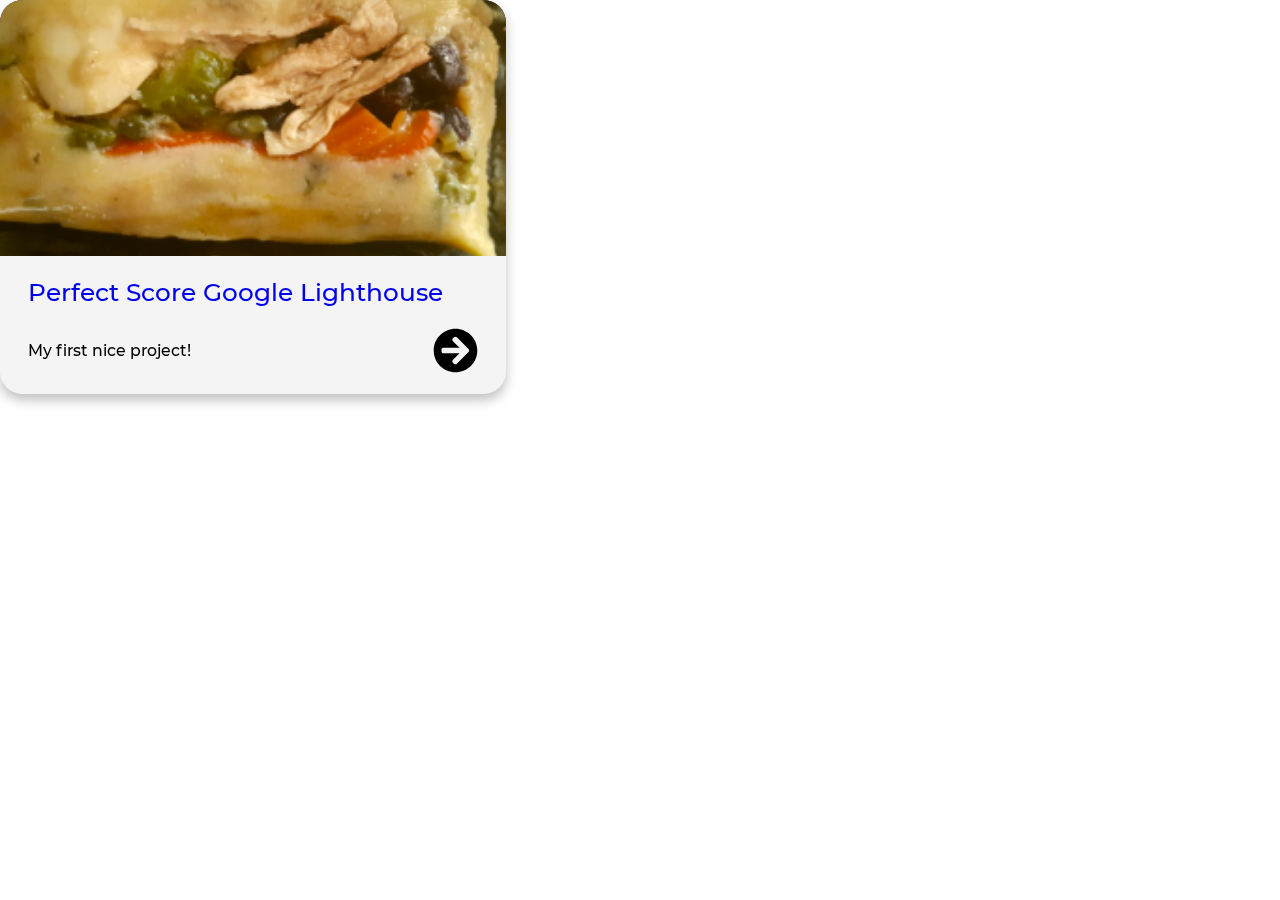
<file: index.html>
<!DOCTYPE html>
<html lang="en">
  <head>
    <meta charset="UTF-8" />
    <meta http-equiv="X-UA-Compatible" content="IE=edge" />
    <meta name="viewport" content="width=device-width, initial-scale=1.0" />
    <link href="styles.css" rel="stylesheet" type="text/css" media="screen" />
    <title>Cards</title>
  </head>
  <body>
    <!--Design Card to my portfolio-->
    <section class="custom_element">
      <div class="card_inner">
        <!--Card's Front-face-->
        <div class="card_face card_face-front">
          <a
            href="https://mejiasasociados.cl/"
            target="_blank"
            class="img_container"
          >
            <img
              class="card_face-image"
              src="card_hallaca.png"
              alt="picture project"
            />
          </a>
          <div class="card_description">
            <a
              href="https://mejiasasociados.cl/"
              target="_blank"
              class="project_name"
              >Perfect Score Google Lighthouse</a
            >
            <div class="flip_container">
              <p class="watch_project">My first nice project!</p>
              <img
                class="arrow"
                src="img/arrow-circle-right-solid.svg"
                alt="arrow icon"
              />
            </div>
          </div>
        </div>
        <!--Card's Back-face-->
        <div class="card_face card_face-back">
          <p class="card_caption">
            I needed one week to get done this project using
            <strong>HTML, CSS and a little bit of JavaScript</strong>. And I
            thought that I could make it better developing a
            <strong>contact form</strong> so I watched a bunch of videos on
            You-Tube and was able to create one
            <strong>from zero using PHP.</strong><br />
            I'm also proud of that logo made by myself
            <strong>using FIGMA!</strong>
            <em>
              I copied the design from a png image and re-made the image againg
              to use <strong>SVG format.</strong></em
            ><br />
            I did a research about loading web pages, performance and SEO to
            make this project outstanding!
          </p>
        </div>
      </div>
    </section>
    <!--End of the customed element-->
    <script>
      let arrowBtn = document.querySelector(".arrow");
      let backCard = document.querySelector(".card_caption");
      let projectCard = document.querySelector(".card_inner");

      function flipCard() {
        setTimeout(() => projectCard.classList.add("flipped"), 100);
      }
      function removeFlipCard() {
        projectCard.classList.remove("flipped");
      }

      arrowBtn.addEventListener("click", flipCard);
      backCard.addEventListener("click", removeFlipCard);
    </script>
  </body>
</html>
</file>
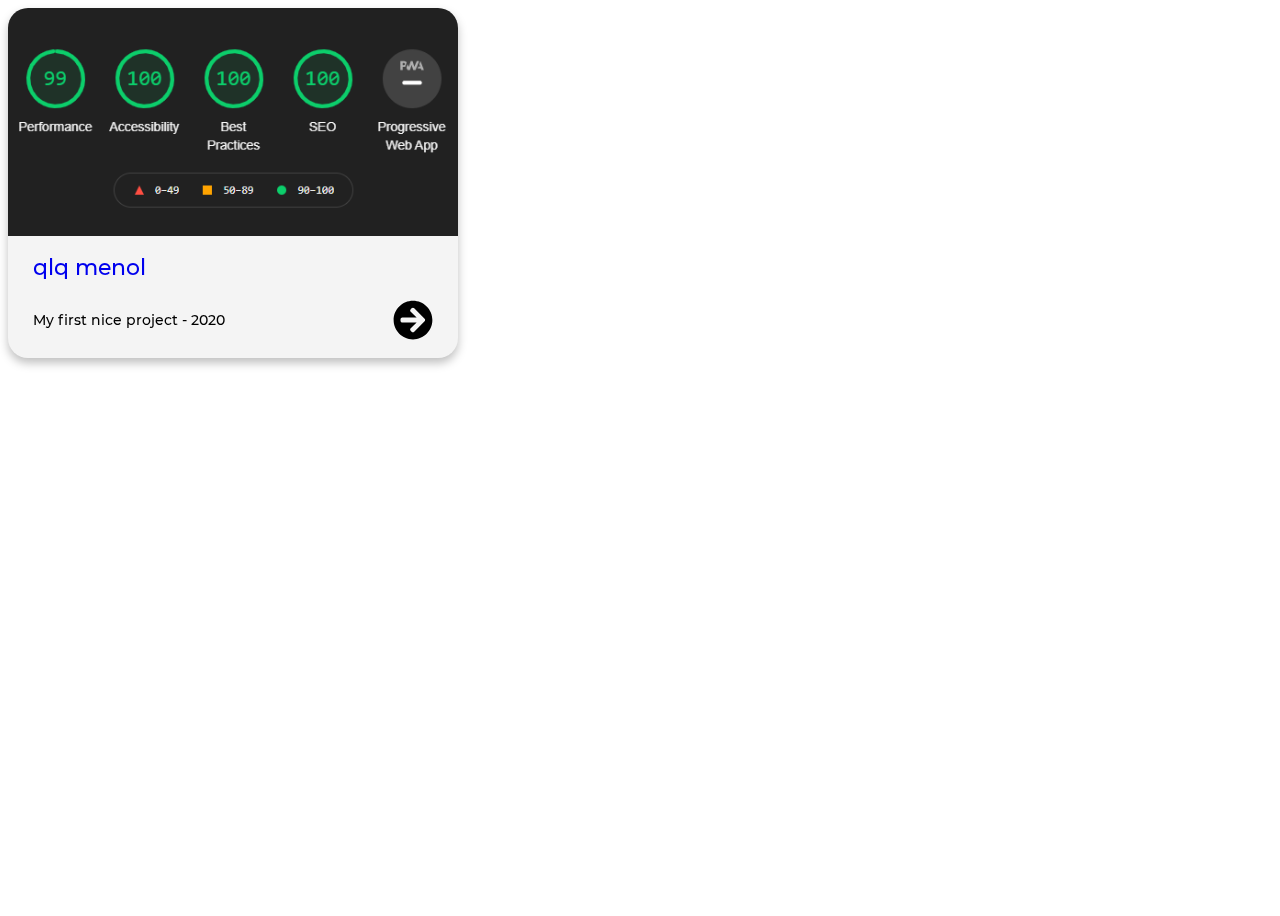
<file: web-component/show-component.html>
<!DOCTYPE html>
<html lang="en">
  <head>
    <meta charset="UTF-8" />
    <meta http-equiv="X-UA-Compatible" content="IE=edge" />
    <meta name="viewport" content="width=device-width, initial-scale=1.0" />
    <title>The fucking component</title>
  </head>
  <style>
    @font-face {
      font-family: "Montserrat";
      src: url(../Montserrat/Montserrat-Medium.ttf);
    }
    body {
      font-family: "Montserrat";
      width: 100vw;
      height: 100vh;
    }
  </style>
  <body>
    <!--Use the attribute bgimage to fill the background-color of the image's container-->
    <project-card
      thename="qlq menol"
      caption="My first nice project - 2020"
      img="../perfect_score_mejiasasociados.png"
      bgimg="#212121"
    ></project-card>
    <script type="module" src="project-card.js"></script>
    <script>
      let card = document.querySelector("project-card");
    </script>
  </body>
</html>
</file>
<file: styles.css>
@font-face {
  font-family: "Montserrat";
  src: url(./Montserrat/Montserrat-Medium.ttf);
}

* {
  padding: 0;
  margin: 0;
  -webkit-box-sizing: border-box;
          box-sizing: border-box;
  font-family: "Montserrat";
}

.custom_element {
  font-size: 18px;
  display: block;
  width: 28.125em;
  height: 21.875em;
  border-radius: 1.25em;
  -webkit-perspective: 1000px;
          perspective: 1000px;
}

.custom_element .flipped {
  -webkit-transform: rotateY(180deg);
          transform: rotateY(180deg);
}

.custom_element .card_inner {
  width: 100%;
  height: 100%;
  position: relative;
  border-radius: 1.25em;
  -webkit-transform-style: preserve-3d;
          transform-style: preserve-3d;
  -webkit-transition: all 1.5s ease;
  transition: all 1.5s ease;
}

.custom_element .card_inner .card_face {
  width: 100%;
  height: 100%;
  position: absolute;
  top: 0;
  left: 0;
  right: 0;
  bottom: 0;
  -webkit-backface-visibility: hidden;
          backface-visibility: hidden;
  overflow: hidden;
  border-radius: 1.25em;
  -webkit-box-shadow: 0em 0.3125em 0.625em rgba(0, 0, 0, 0.25);
          box-shadow: 0em 0.3125em 0.625em rgba(0, 0, 0, 0.25);
}

.custom_element .card_inner .card_face-front {
  background-color: #f4f4f4;
  position: relative;
}

.custom_element .card_inner .card_face-front .img_container {
  display: -webkit-box;
  display: -ms-flexbox;
  display: flex;
  -ms-flex-wrap: wrap;
      flex-wrap: wrap;
  -webkit-box-orient: vertical;
  -webkit-box-direction: normal;
      -ms-flex-direction: column;
          flex-direction: column;
  -webkit-box-pack: center;
      -ms-flex-pack: center;
          justify-content: center;
  -webkit-box-align: center;
      -ms-flex-align: center;
          align-items: center;
  width: 28.125em;
  height: 65%;
  background-color: #212121;
  overflow: hidden;
}

.custom_element .card_inner .card_face-front .img_container .card_face-image {
  width: 100%;
  height: auto;
  margin: auto;
}

.custom_element .card_inner .card_face-front .card_description {
  margin: 0 auto;
  width: 100%;
  height: 35%;
  padding-left: 1.5625em;
  padding-right: 1.5625em;
  border-radius: 1.25em;
  display: -webkit-box;
  display: -ms-flexbox;
  display: flex;
  -ms-flex-wrap: wrap;
      flex-wrap: wrap;
  -webkit-box-orient: vertical;
  -webkit-box-direction: normal;
      -ms-flex-direction: column;
          flex-direction: column;
  -webkit-box-pack: space-evenly;
      -ms-flex-pack: space-evenly;
          justify-content: space-evenly;
  -webkit-box-align: space-evenly;
      -ms-flex-align: space-evenly;
          align-items: space-evenly;
}

.custom_element .card_inner .card_face-front .card_description .project_name {
  font-size: 1.375em;
  font-weight: 500;
  -webkit-transition: 0.2s all ease-in-out;
  transition: 0.2s all ease-in-out;
  cursor: pointer;
  text-decoration: none;
}

.custom_element .card_inner .card_face-front .card_description .project_name:hover {
  text-decoration: underline;
}

.custom_element .card_inner .card_face-front .card_description .project_name:visited {
  color: #202020;
}

.custom_element .card_inner .card_face-front .card_description .project_name:active {
  color: #202020;
  -webkit-transform: scale(0.99);
          transform: scale(0.99);
}

.custom_element .card_inner .card_face-front .card_description .flip_container {
  display: -webkit-box;
  display: -ms-flexbox;
  display: flex;
  -ms-flex-wrap: wrap;
      flex-wrap: wrap;
  -webkit-box-orient: horizontal;
  -webkit-box-direction: normal;
      -ms-flex-direction: row;
          flex-direction: row;
  -webkit-box-pack: justify;
      -ms-flex-pack: justify;
          justify-content: space-between;
  -webkit-box-align: center;
      -ms-flex-align: center;
          align-items: center;
}

.custom_element .card_inner .card_face-front .card_description .flip_container .watch_project {
  font-size: 0.875em;
}

.custom_element .card_inner .card_face-front .card_description .flip_container img {
  width: 2.5em;
  height: 2.5em;
  cursor: pointer;
  -webkit-transition: 0.2s all ease-in-out;
  transition: 0.2s all ease-in-out;
}

.custom_element .card_inner .card_face-front .card_description .flip_container img:active {
  -webkit-transform: scale(0.9);
          transform: scale(0.9);
}

.custom_element .card_inner .card_face-back {
  -webkit-transform: rotateY(180deg);
          transform: rotateY(180deg);
  background-color: #fff;
}

.custom_element .card_inner .card_face-back .card_caption {
  width: 100%;
  height: auto;
  line-height: 1.5625em;
  padding: 1.5625em 1.25em 0 1.25em;
  font-size: 0.875em;
  cursor: pointer;
}
/*# sourceMappingURL=styles.css.map */
</file>
